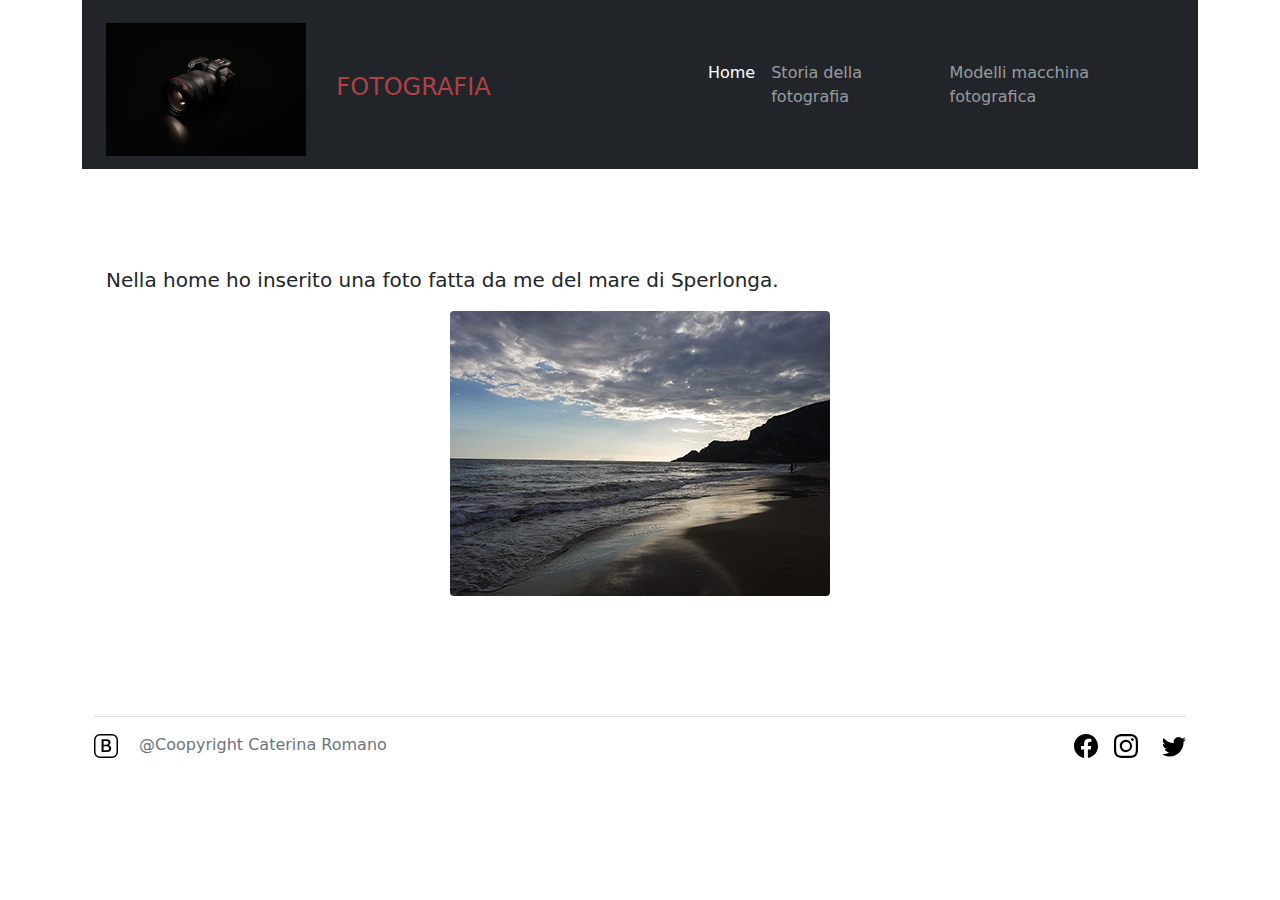
<file: index.html>
<!DOCTYPE HTML>
<html>
<head>
<title>Fotografia</title>
<!-- Required meta tags -->
    <meta charset="utf-8">
    <meta name="viewport" content="width=device-width, initial-scale=1">
<!-- BOOTSTRAP CSS -->
<link rel="stylesheet" href="css/bootstrap.css">
<link rel="stylesheet" href="css/mediaquery.css">
</head>
<body>
<!-- BOOTSTRAP JAVA-->
<link rel="stylesheet" href="js/bootstrap.min.js">
<link rel="stylesheet" href="js/bootstrap.bundle.min.js">
<!-- BOOTSTRAP JQUERY-->
<link rel="stylesheet" href="js/jquery-3.6.0.min.js">

<!-- STILI-->
<style>
span {
	padding-left:1em;
	color: #AF4144;
}

footer {
	margin-bottom: 1.5em;
}
a{
	text-decoration:none;
	margin-top: 2.5em;
}
div#navbarCollapse.collapse.navbar-collapse {
	margin-left: 20%;
}
nav.navbar.navbar-expand-sm.navbar-dark.bg-dark {
	margin-top: -2.5em;
}
</style>

<!-- CONTAINER-->
<div class="container">
  <div class="row">
    <div class="col-md-12">

	<!-- HEADER AND NAV-->

	<nav class="navbar navbar-expand-sm navbar-dark bg-dark ">
	<div class="container-fluid">
	  <a class="navbar-brand" href="#"><img src="img/icona3.jpg" alt="icona" class="img-fluid" width="200" height="200">
      <span class="fs-4">FOTOGRAFIA</span></a>
	 <button class="navbar-toggler" type="button" data-bs-toggle="collapse" data-bs-target="#navbarCollapse" aria-controls="navbarCollapse" aria-expanded="false" aria-label="Toggle navigation">
      <span class="navbar-toggler-icon"></span>
     </button>
	  <div class="navbar-collapse collapse" id="navbarCollapse" aria-expanded="false">
	    <ul class="navbar-nav">
		 <li class="nav-item">
		  <a class="nav-link active" href="index.html">Home</a>
		 </li>
		 <li class="nav-item">
		  <a class="nav-link" href="storiadellafotografia.html">Storia della fotografia</a>
		 </li>
		 <li class="nav-item">
		  <a class="nav-link" href="modellimacchinafotografica.html">Modelli macchina fotografica</a>
		 </li>
	    </ul>
	  </div>
	</div>
	</nav>

	<!--<header class="mb-auto d-flex">
	<div class="col-md-12 px-3 py-2 bg-dark">
	<img src="img/icona3.jpg" alt="icona" class="img-fluid" width="200"; height="200;">
	<span class="fs-4">FOTOGRAFIA</span>
	<nav class="nav nav-masthead justify-content-center float-md-end">
	<a class="nav-link active" aria-current="page"	href="index.html">Home</a>
	<a class="nav-link" href="storiadellafotografia.html">Storia della fotografia</a>
	<a class="nav-link" href="modellimacchinafotografica.html">Modelli macchina fotografia</a>
	</nav>
	</div>
	</header>-->



	<!--<div class="container">
	<div class="col-sm-4 col-md-12">
	<div class="container px-3 py-2 bg-dark text-info">
	<header class="d-flex align-items-center">
	<img src="img/icona3.jpg" alt="icona" class="img-fluid" width="200"; height="200;">
	<span class="fs-4">FOTOGRAFIA</span>
	<div class="col-12 col-md-8">
	<ul class="nav nav-pills justify-content-end">
     <li class="nav-item">
     <a class="nav-link active" aria-current="page" href="index.html">Home</a>
     </li>
     <li class="nav-item">
     <a class="nav-link" href="storiadellafotografia.html">Storia della fotografia</a>
     </li>
     <li class="nav-item">
     <a class="nav-link" href="modellimacchinafotografica.html">Modelli macchina fotografica</a>
     </li>
    </ul>
	</div>
	</header>
	</div>
	</div>
	</div>-->

	<!-- CORPO-->
	<section class="py-5 container">
	<div class="row py-lg-5">
	<div class="col-md-12 mx-auto align-items-center">
	<p class="lead">Nella home ho inserito una foto fatta da me del mare di Sperlonga.</p>
	<img src="img/imghome.jpg" alt="Mare Sperlonga" class="rounded mx-auto d-block img-fluid">
	</section>
	</div>
	</div>

	<!-- FOOTER-->
	<div class="container-fluid">
	<footer class="d-flex flex-wrap justify-content-between align-items-center py-3 my-4 border-top">
	<div class="col-md-4 d-flez align-items-center">
	<img src="img/bootstrap.svg" width="24"; height="24";>
	<span class="text-muted">@Coopyright Caterina Romano</span>
	</div>
	<ul class="nav col-md-4 d-flex justify-content-end">
	  <li class="ms-3"><a class="" href="https://www.facebook.com/login/device-based/regular/login/?login_attempt=1">
	  <img src="img/facebook.svg" width="24"; height="24";></a>
	  </li>
	  <li class="ms-3"><a class="" href="https://www.instagram.con">
	  <img src="img/instagram.svg" width="24"; height=24";></a>
	  </li>
	  <li class="ms-4"><a class="" href="https://www.twitter.com">
	  <img src="img/twitter.svg" width=24"; height="24"></a>
	  </li>
	</ul>
	</footer>
	</div>






</body>
</html>
</file>
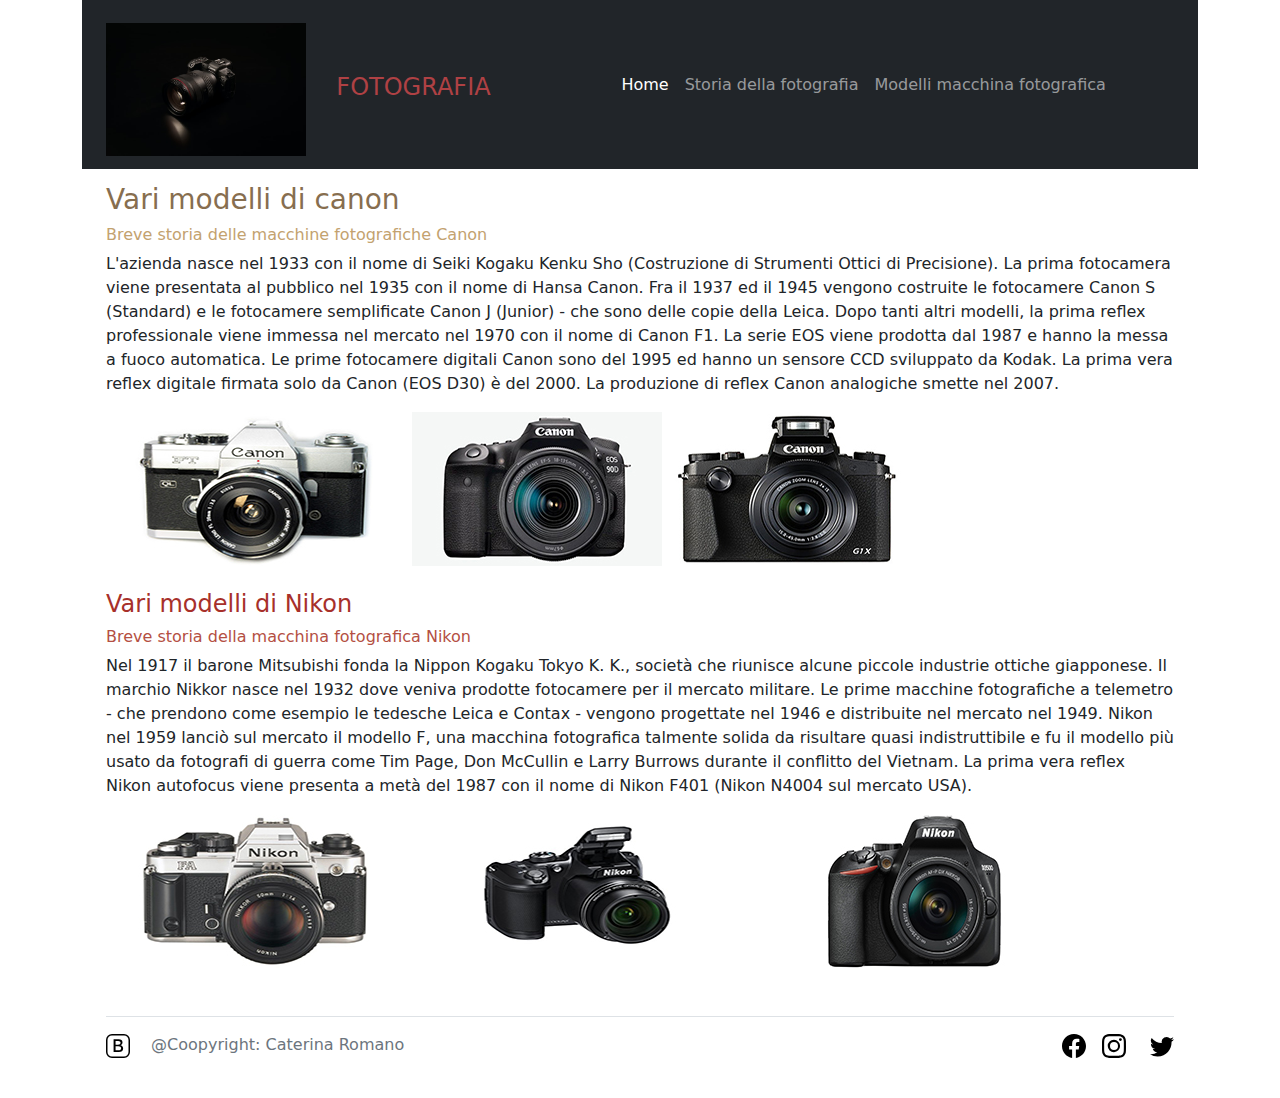
<file: modellimacchinafotografica.html>
<!DOCTYPE HTML>
<html>
<head>
<title>Fotografia</title>
<!-- Required meta tags -->
    <meta charset="utf-8">
    <meta name="viewport" content="width=device-width, initial-scale=1">
<!-- BOOTSTRAP CSS -->
<link rel="stylesheet" href="css/bootstrap.css">
<link rel="stylesheet" href="css/mediaquery.css">
</head>
</body style="color:dark";>
<!-- BOOTSTRAP JAVA-->
<link rel="stylesheet" href="js/bootstrap.min.js">
<!-- BOOTSTRAP JQUERY-->
<link rel="stylesheet" href="js/jquery-3.6.0.min.js">

<!-- STILI -->
<style>
span {
	padding-left:1em;
	color: #AF4144;
}

footer {
	margin-bottom: 1.5em;
}
a{
	text-decoration:none;
	margin-top: 2.5em;
}
div#navbarCollapse.collapse.navbar-collapse {
	margin-left: 10%;
}
nav.navbar.navbar-expand-sm.navbar-dark.bg-dark {
	margin-top: -2.5em;
}
</style>

<!-- CONTAINER-->
<div class="container">
  <div class="row">
    <div class="col-md-12">
	
	<!-- HEADER AND NAV-->
	
	<nav class="navbar navbar-expand-sm navbar-dark bg-dark ">
	<div class="container-fluid">
	  <a class="navbar-brand" href="#"><img src="img/icona3.jpg" alt="icona" class="img-fluid" width="200" height="200">
      <span class="fs-4">FOTOGRAFIA</span></a>
	 <button class="navbar-toggler" type="button" data-bs-toggle="collapse" data-bs-target="#navbarCollapse" aria-controls="navbarCollapse" aria-expanded="false" aria-label="Toggle navigation">
      <span class="navbar-toggler-icon"></span>
     </button>
	  <div class="navbar-collapse collapse" id="navbarCollapse" aria-expanded="false">
	    <ul class="navbar-nav">
		 <li class="nav-item">
		  <a class="nav-link active" href="index.html">Home</a>
		 </li>
		 <li class="nav-item">
		  <a class="nav-link" href="storiadellafotografia.html">Storia della fotografia</a>
		 </li>
		 <li class="nav-item">
		  <a class="nav-link" href="modellimacchinafotografica.html">Modelli macchina fotografica</a>
		 </li>
	    </ul>
	  </div>
	</div>
	</nav>
	
	<!-- CORPO-->
	<div class="container ">
	<div class="row">
	<div class="col-md-12">
	<h3 style="color:#876E4F;margin-top:0.5em;">Vari modelli di canon</h3>
	<h6 style="color:#C3A26F;">Breve storia delle macchine fotografiche Canon</h6>
    <p> L'azienda nasce nel 1933 con il nome di Seiki Kogaku Kenku Sho (Costruzione di Strumenti Ottici di Precisione). La prima fotocamera viene
    presentata al pubblico nel 1935 con il nome di Hansa Canon. Fra il 1937 ed il 1945 vengono costruite le fotocamere Canon S (Standard) e le
    fotocamere semplificate Canon J (Junior) - che sono delle copie della Leica.
    Dopo tanti altri modelli, la prima reflex professionale viene immessa nel mercato nel 1970 con il nome di Canon F1.
    La serie EOS viene prodotta dal 1987 e hanno la messa a fuoco automatica.
    Le prime fotocamere digitali Canon sono del 1995 ed hanno un sensore CCD sviluppato da Kodak. La prima vera reflex digitale firmata solo da
    Canon (EOS D30) è del 2000. La produzione di reflex Canon analogiche smette nel 2007.</p>
	<div class="container">
	<div class="d-flex flex-wrap canon1" style="float:left;padding-right:2em"><!--prima foto-->
    <img src="img/canon-ft.jpg" alt="Prima Canon FT" class="img-fluid">
	</div>
    <!--and prima foto-->
   
    <div class="d-flex flex-wrap canon2" style="float:left;padding-right:0px;"><!--seconda foto-->
    <img src="img/canon-reflex-EOS-90D.jpg" alt="Canon reflex EOS 90D" class="img-fluid">
	</div><!--and seconda foto-->
   
     <div class="d-flex flex-wrap"><!--terza foto-->
     <img src="img/Canon-PowerShot-G1X-M3.jpg" alt="Canon PowerShot G1X M3" class="img-fluid">
	 </div>
	 </div>
	 
	 <br>
	 <h4 style="color:#A7302A;">Vari modelli di Nikon</h4>
     <h6 style="color:#B44F43;">Breve storia della macchina fotografica Nikon</h6>
     <p> Nel 1917 il barone Mitsubishi fonda la Nippon Kogaku Tokyo K. K., società che riunisce alcune piccole industrie
     ottiche giapponese.
     Il marchio Nikkor nasce nel 1932 dove veniva prodotte fotocamere per il mercato militare. Le prime macchine fotografiche a telemetro - che
     prendono come esempio le tedesche Leica e Contax - vengono progettate nel 1946 e distribuite nel mercato nel 1949.
     Nikon nel 1959 lanciò sul mercato il modello F, una macchina fotografica talmente solida da risultare quasi indistruttibile e fu il modello
     più usato da fotografi di guerra come Tim Page, Don McCullin e Larry Burrows durante il conflitto del Vietnam.
     La prima vera reflex Nikon autofocus viene presenta a metà del 1987 con il nome di Nikon F401 (Nikon N4004 sul mercato USA).</p>
    <div class="container">
	<div class="d-flex flex-wrap nikon1" style="float:left;padding-right:5em"><!--prima foto-->
    <img src="img/nikon-fa.jpg" alt="Prima Nikon FA" class="img-fluid" style="margin-bottom:1.5em;"></div>
    <!--and prima foto-->
   
    <div class="d-flex flex-wrap nikon2" style="float:left;padding-right:5em"><!--seconda foto-->
    <img src="img/nikon-coolpix-B500.jpg" alt="Nikon coolpix rossa" class="img-fluid"></div><!--and seconda foto-->
   
    <div class="d-flex flex-wrap nikon3"><!--terza foto-->
    <img src="img/nikon-DSRL-D3500.jpg" alt="Nikon DSRL D3500" class="img-fluid"></div>
	</div>
	
	</div>
	</div>
	</div>
	
	<!-- FOOTER-->
	<div class="container">
	<footer class="d-flex flex-wrap justify-content-between align-items-center py-3 my-4 border-top">
	<div class="col-md-4 d-flez align-items-center">
	<img src="img/bootstrap.svg" width="24"; height="24";>
	<span class="text-muted">@Coopyright: Caterina Romano</span>
	</div>
	<ul class="nav col-md-4 d-flex justify-content-end">
	  <li class="ms-3"><a class="" href="https://www.facebook.com">
	  <img src="img/facebook.svg" width="24"; height="24";></a>
	  </li>
	  <li class="ms-3"><a class="" href="https://www.instagram.con">
	  <img src="img/instagram.svg" width="24"; height=24";></a>
	  </li>
	  <li class="ms-4"><a class="" href="https://www.twitter.com">
	  <img src="img/twitter.svg" width=24"; height="24"></a>
	  </li>
	</ul>
	</footer>
	</div>
 





</body>
</html>
</file>
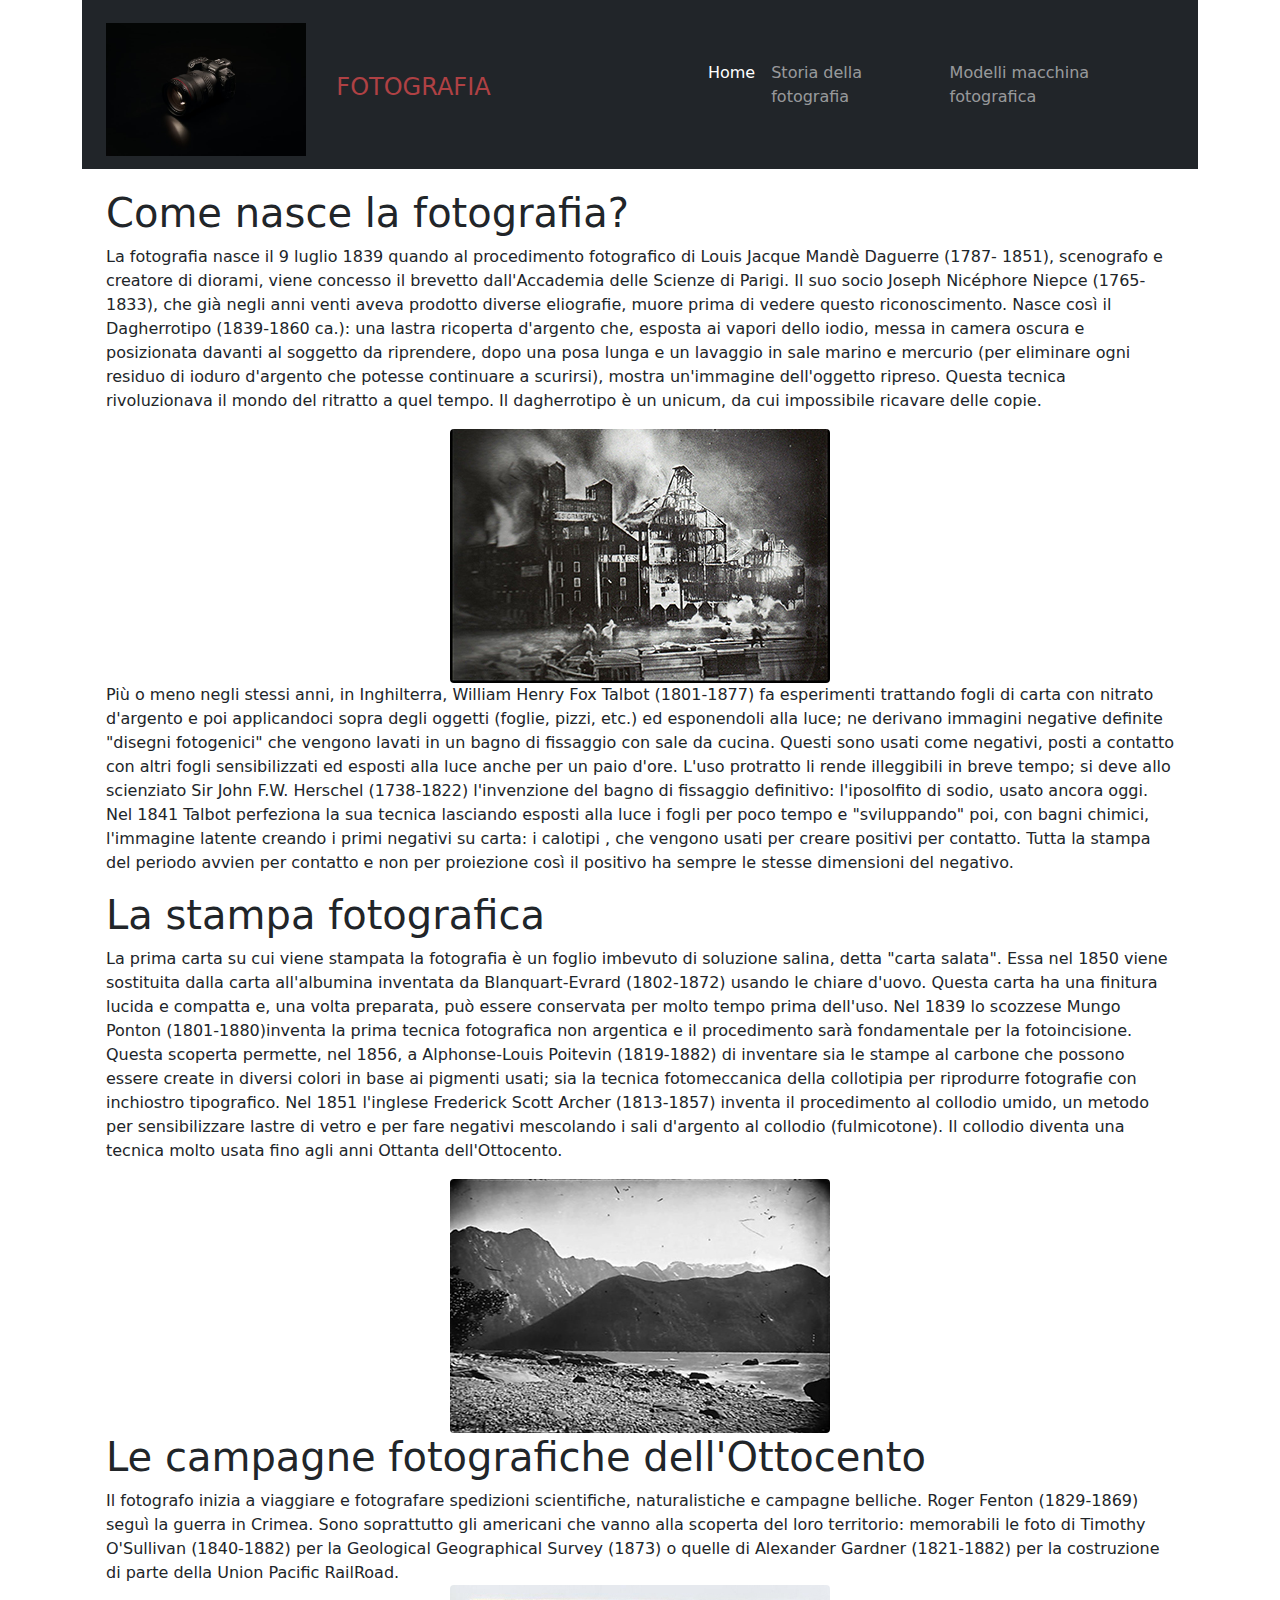
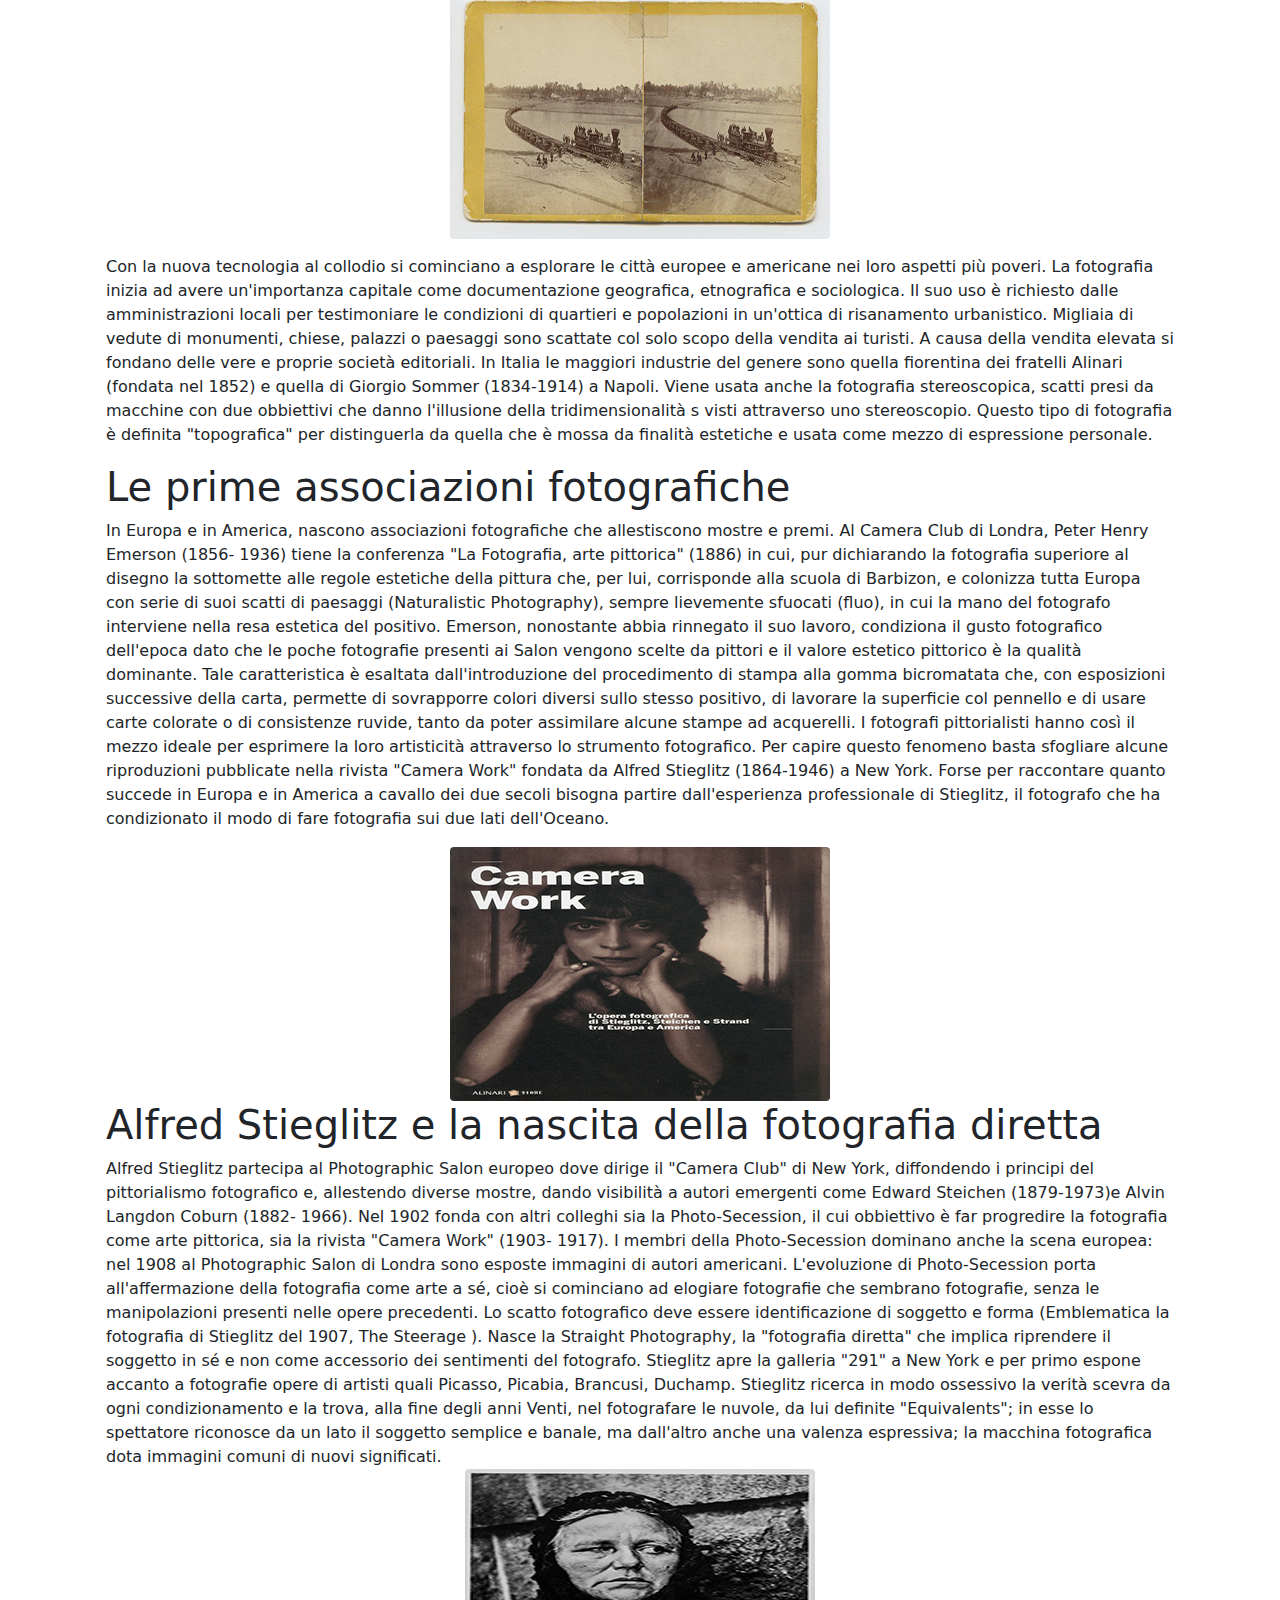
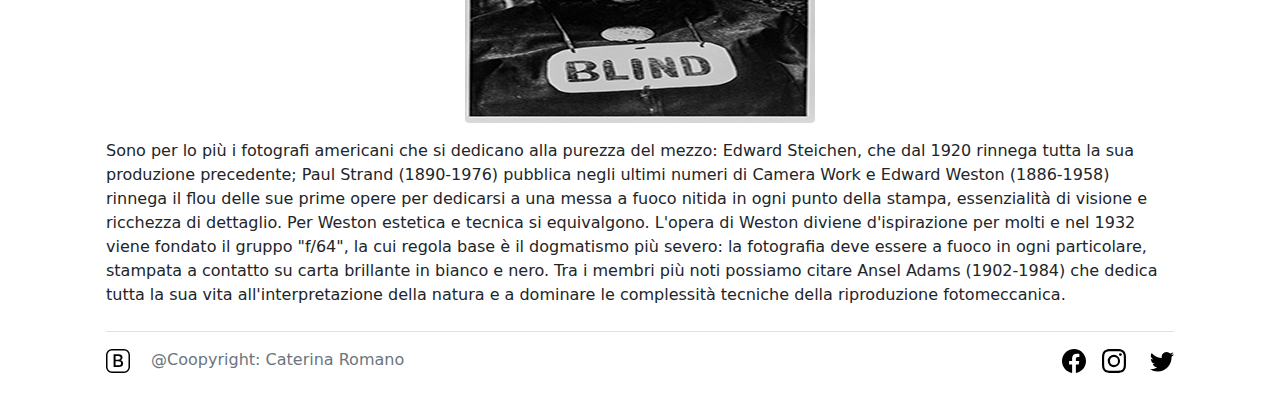
<file: storiadellafotografia.html>
<!DOCTYPE HTML>
<html>
<head>
<title>Fotografia</title>
<!-- Required meta tags -->
    <meta charset="utf-8">
    <meta name="viewport" content="width=device-width, initial-scale=1">
<!-- BOOTSTRAP CSS -->
<link rel="stylesheet" href="css/bootstrap.css">
</head>
</body>
<!-- BOOTSTRAP JAVA-->
<link rel="stylesheet" href="js/bootstrap.min.js">
<!-- BOOTSTRAP JQUERY-->
<link rel="stylesheet" href="js/jquery-3.6.0.min.js">
<!-- STILI-->
<style>
span {
	padding-left:1em;
	color: #AF4144;
}

footer {
	margin-bottom: 1.5em;
}
a{
	text-decoration:none;
	margin-top: 2.5em;
}
div#navbarCollapse.collapse.navbar-collapse {
	margin-left: 20%;
}
nav.navbar.navbar-expand-sm.navbar-dark.bg-dark {
	margin-top: -2.5em;
}
</style>

<!-- CONTAINER-->
<div class="container">
  <div class="row">
    <div class="col-md-12">
	
	<!-- HEADER AND NAV-->
	
	<nav class="navbar navbar-expand-sm navbar-dark bg-dark ">
	<div class="container-fluid">
	  <a class="navbar-brand" href="#"><img src="img/icona3.jpg" alt="icona" class="img-fluid" width="200" height="200">
      <span class="fs-4">FOTOGRAFIA</span></a>
	 <button class="navbar-toggler" type="button" data-bs-toggle="collapse" data-bs-target="#navbarCollapse" aria-controls="navbarCollapse" aria-expanded="false" aria-label="Toggle navigation">
      <span class="navbar-toggler-icon"></span>
     </button>
	  <div class="navbar-collapse collapse" id="navbarCollapse" aria-expanded="false">
	    <ul class="navbar-nav">
		 <li class="nav-item">
		  <a class="nav-link active" href="index.html">Home</a>
		 </li>
		 <li class="nav-item">
		  <a class="nav-link" href="storiadellafotografia.html">Storia della fotografia</a>
		 </li>
		 <li class="nav-item">
		  <a class="nav-link" href="modellimacchinafotografica.html">Modelli macchina fotografica</a>
		 </li>
	    </ul>
	  </div>
	</div>
	</nav>
	
	
	<!-- CORPO-->
	<div class="container">
	<div class="col-md-12">
	<header class="page-header">
	<h2 class="display-6" style="margin-top:0.5em;">Come nasce la fotografia?</h2><!--primo testo-->
	<p> La fotografia nasce il 9 luglio 1839 quando al procedimento fotografico di Louis Jacque Mandè Daguerre (1787- 1851), scenografo e creatore
    di diorami, viene concesso il brevetto dall'Accademia delle Scienze di Parigi. Il suo socio Joseph Nicéphore Niepce (1765-1833), che già negli
    anni venti aveva prodotto diverse eliografie, muore prima di vedere questo riconoscimento. Nasce così il Dagherrotipo (1839-1860 ca.): una
    lastra ricoperta d'argento che, esposta ai vapori dello iodio, messa in camera oscura e posizionata davanti al soggetto da riprendere, dopo una
    posa lunga e un lavaggio in sale marino e mercurio (per eliminare ogni residuo di ioduro d'argento che potesse continuare a scurirsi), mostra
    un'immagine dell'oggetto ripreso. Questa tecnica rivoluzionava il mondo del ritratto a quel tempo. Il dagherrotipo è un unicum, da cui
    impossibile ricavare delle copie.</p>
	<img src="img/img1.jpg" alt="foto di Louis-Jacques-Mandé Daguerre" class="rounded mx-auto d-block img-fluid">
	</header>
	<p> Più o meno negli stessi anni, in Inghilterra, William Henry Fox Talbot (1801-1877) fa esperimenti trattando fogli di carta con nitrato
    d'argento e poi applicandoci sopra degli oggetti  (foglie, pizzi, etc.) ed esponendoli alla luce; ne derivano immagini negative definite 
    "disegni fotogenici" che vengono lavati in un bagno di fissaggio con sale da cucina. Questi sono usati come negativi, posti a contatto con
    altri fogli sensibilizzati ed esposti alla luce anche per un paio d'ore. L'uso protratto li rende illeggibili in breve tempo; si deve allo
    scienziato Sir John F.W. Herschel (1738-1822) l'invenzione del bagno di fissaggio definitivo: l'iposolfito di sodio, usato ancora oggi. Nel
    1841 Talbot perfeziona la sua tecnica lasciando esposti alla luce i fogli per poco tempo e "sviluppando" poi, con bagni chimici, l'immagine
    latente creando i primi negativi su carta: i calotipi , che vengono usati per creare positivi per contatto. Tutta la stampa del periodo avvien
    per contatto e non per proiezione così il positivo ha sempre le stesse dimensioni del negativo. </p>
	
	<h2 class="display-6">La stampa fotografica</h2><!--secondo testo-->
    <p> La prima carta su cui viene stampata la fotografia è un foglio imbevuto di soluzione salina, detta "carta salata". Essa nel 1850 viene 
    sostituita  dalla carta all'albumina inventata da Blanquart-Evrard (1802-1872) usando le chiare d'uovo. Questa carta ha una finitura lucida e 
    compatta e, una volta preparata, può essere conservata per molto tempo prima dell'uso. Nel 1839 lo scozzese Mungo Ponton (1801-1880)inventa la 
    prima tecnica fotografica non argentica e il procedimento sarà fondamentale per la fotoincisione. Questa scoperta permette, nel 1856, a 
    Alphonse-Louis Poitevin (1819-1882) di inventare sia le stampe al carbone che possono essere create in diversi colori in base ai pigmenti 
    usati; sia la tecnica fotomeccanica della collotipia per riprodurre fotografie con inchiostro tipografico.
    Nel 1851 l'inglese Frederick Scott Archer (1813-1857) inventa il procedimento al collodio umido, un metodo per sensibilizzare lastre di vetro e
    per fare negativi  mescolando i sali d'argento al collodio (fulmicotone). Il collodio diventa una tecnica molto usata fino agli anni Ottanta 
    dell'Ottocento.</p>
    <img src="img/img2.jpg" class="rounded mx-auto d-block img-fluid" alt="Immagine realizzata con il procedimento del collodio umido inventato da Frederick Scott Archer nel 1851.">
	
	<h2 class="display-6">Le campagne fotografiche dell'Ottocento</h2><!--terzo testo-->
    <p> Il fotografo inizia a viaggiare e fotografare spedizioni scientifiche, naturalistiche e campagne belliche. Roger Fenton (1829-1869) seguì 
    la guerra in Crimea. Sono soprattutto gli americani che vanno alla scoperta del loro territorio: memorabili le foto di Timothy O'Sullivan 
    (1840-1882) per la Geological  Geographical Survey  (1873)  o quelle di Alexander Gardner (1821-1882) per la costruzione di parte della Union 
    Pacific RailRoad.
    <img src="img/img3.jpg" class="rounded mx-auto d-block img-fluid" alt="Alexander Gardner, Leavenworth, Il Ponte Lawrence & Galveston R.R. sul fiume Kansas, 1867. Immagine realizzata per la campagna Across the Continent on the Union Pacific Railway, Eastern Division">
    <p> Con la nuova tecnologia al collodio si cominciano a esplorare le città europee e americane nei loro aspetti più poveri. La fotografia 
    inizia ad avere un'importanza capitale come documentazione geografica, etnografica e sociologica. Il suo uso è richiesto dalle amministrazioni 
    locali per  testimoniare le condizioni di quartieri e popolazioni in un'ottica di risanamento urbanistico.
    Migliaia di vedute di monumenti, chiese, palazzi o paesaggi sono scattate col solo scopo della vendita ai turisti. A causa della vendita 
    elevata si fondano delle vere e proprie società editoriali. In Italia le maggiori industrie del genere sono quella fiorentina dei fratelli 
    Alinari (fondata nel 1852) e quella di Giorgio Sommer (1834-1914) a Napoli.
    Viene usata anche la fotografia stereoscopica, scatti presi da macchine con due obbiettivi che danno l'illusione della tridimensionalità s
    visti attraverso uno stereoscopio. Questo tipo di fotografia è definita "topografica" per distinguerla da quella che è mossa da finalità 
    estetiche e usata come mezzo di espressione personale.</p>
	
	<h2 class="display-6">Le prime associazioni fotografiche</h2><!--quinto testo-->
    <p>In Europa e in America, nascono associazioni fotografiche che allestiscono mostre e premi. Al Camera Club di Londra, Peter Henry Emerson 
    (1856- 1936) tiene la conferenza "La Fotografia, arte pittorica" (1886) in cui, pur dichiarando la fotografia superiore al disegno la 
    sottomette alle regole estetiche della pittura che, per lui, corrisponde alla scuola di Barbizon, e colonizza tutta Europa con serie di suoi 
    scatti di paesaggi (Naturalistic Photography), sempre lievemente sfuocati (fluo), in cui la mano del fotografo interviene nella resa estetica 
    del positivo. Emerson, nonostante abbia rinnegato il suo lavoro, condiziona il gusto fotografico dell'epoca dato che le poche fotografie 
    presenti ai Salon vengono scelte da pittori e il valore estetico pittorico è la qualità dominante. Tale caratteristica è esaltata 
    dall'introduzione del procedimento di stampa alla gomma bicromatata che, con esposizioni successive della carta, permette di sovrapporre colori
    diversi sullo stesso positivo, di lavorare la superficie col pennello e di usare carte colorate o di consistenze ruvide, tanto da poter 
    assimilare alcune stampe ad acquerelli. I fotografi pittorialisti hanno così il mezzo ideale per esprimere la loro artisticità attraverso lo 
    strumento fotografico.
    Per capire questo fenomeno basta sfogliare alcune riproduzioni pubblicate nella rivista "Camera Work" fondata da Alfred Stieglitz (1864-1946) 
    a New York. Forse per raccontare quanto succede in Europa e in America a cavallo dei due secoli bisogna partire dall'esperienza professionale
    di Stieglitz, il fotografo che ha condizionato il modo di fare fotografia sui due lati dell'Oceano.</p>
    <img src="img/img4.jpg" class="rounded mx-auto d-block img-fluid" alt="Il primo numero di Camera Work fondata da Alfred Stieglitz nel 1903">
	
    <h2 class="display-6">Alfred Stieglitz e la nascita della fotografia diretta</h2><!--sesto testo-->
    <p> Alfred Stieglitz partecipa al Photographic Salon europeo dove dirige il "Camera Club" di New York, diffondendo i principi del pittorialismo
    fotografico e, allestendo diverse mostre, dando visibilità a autori emergenti come Edward Steichen (1879-1973)e Alvin Langdon Coburn (1882- 
    1966). Nel 1902 fonda con altri colleghi sia la Photo-Secession, il cui obbiettivo è far progredire la fotografia come arte pittorica, sia la 
    rivista "Camera Work" (1903- 1917).
    I membri della Photo-Secession dominano anche la scena europea: nel 1908 al Photographic Salon di Londra sono esposte immagini di autori 
    americani.
    L'evoluzione di Photo-Secession porta all'affermazione della fotografia come arte a sé, cioè si cominciano ad elogiare fotografie che sembrano 
    fotografie, senza le manipolazioni presenti nelle opere precedenti. Lo scatto fotografico deve essere identificazione di soggetto e forma 
    (Emblematica la fotografia di Stieglitz del 1907, The Steerage ).
    Nasce la Straight Photography, la "fotografia diretta" che implica riprendere il soggetto in sé e non come accessorio dei sentimenti del 
    fotografo. Stieglitz apre la galleria "291" a New York e per primo espone accanto a fotografie opere di artisti quali Picasso, Picabia, 
    Brancusi, Duchamp. Stieglitz ricerca in modo ossessivo la verità scevra da ogni condizionamento e la trova, alla fine degli anni Venti, nel 
    fotografare le nuvole, da lui definite "Equivalents"; in esse lo spettatore riconosce da un lato il soggetto semplice e banale, ma dall'altro 
    anche una valenza espressiva; la macchina fotografica dota immagini comuni di nuovi significati.
    <img src="img/img5.jpg" class="rounded mx-auto d-block img-fluid" alt="Foto di Paul Strand - Blind Woman, 1936">
    <p>Sono per lo più i fotografi americani che si dedicano alla purezza del mezzo: Edward Steichen, che dal 1920 rinnega tutta la sua produzione 
    precedente; Paul Strand (1890-1976) pubblica negli ultimi numeri di Camera Work e Edward Weston (1886-1958) rinnega il flou delle sue prime 
    opere per dedicarsi a una messa a fuoco nitida in ogni punto della stampa, essenzialità di visione e ricchezza di dettaglio. Per Weston  
    estetica e tecnica si equivalgono.
    L'opera di Weston diviene d'ispirazione per molti e nel 1932 viene fondato il gruppo "f/64", la cui regola base è il dogmatismo più severo: la 
    fotografia deve essere a fuoco in ogni particolare, stampata a contatto su carta brillante in bianco e nero.
    Tra i membri più noti possiamo citare Ansel Adams (1902-1984) che dedica tutta la sua vita all'interpretazione della natura e a dominare le 
    complessità tecniche della riproduzione fotomeccanica.</p>
	</div>
	</div>
	
	<!-- FOOTER-->
	<div class="container">
	<footer class="d-flex flex-wrap justify-content-between align-items-center py-3 my-4 border-top">
	<div class="col-md-4 d-flez align-items-center">
	<img src="img/bootstrap.svg" width="24"; height="24";>
	<span class="text-muted">@Coopyright: Caterina Romano</span>
	</div>
	<ul class="nav col-md-4 d-flex justify-content-end">
	  <li class="ms-3"><a class="" href="https://www.facebook.com">
	  <img src="img/facebook.svg" width="24"; height="24";></a>
	  </li>
	  <li class="ms-3"><a class="" href="https://www.instagram.con">
	  <img src="img/instagram.svg" width="24"; height=24";></a>
	  </li>
	  <li class="ms-4"><a class="" href="https://www.twitter.com">
	  <img src="img/twitter.svg" width=24"; height="24"></a>
	  </li>
	</ul>
	</footer>
	</div>
 





</body>
</html>
</file>
<file: css/mediaquery.css>
/* Device = Desktops */
@media (min-width: 1281px) {
    
}


/* Device = Tablets, Ipads (portrait) */
@media (min-width: 768px) and (max-width: 1024px) {
  h4 {
	 padding-top: 5%;
  }
  h6 {
	  margin-bottom: 2em;
  }
  img.img-fluid {
	  max-width: 20em;
  }

  
}

/* Device = Tablets, Ipads (landscape) */
@media (min-width: 768px) and (max-width: 1024px) and (orientation: landscape) {

  
}

/* Device = Low Resolution Tablets, Mobiles (Landscape) */

@media (min-width: 481px) and (max-width: 767px) {
  img.img-fluid {
	  max-width: 20em;
  }
  .row {
	  --bs-gutter-x: 0em;
  }
  .navbar-toggler {
	  margin-top: 2em;
  }
   h4 {
	 padding-top: 10em;
  }
  h6 {
	  margin-bottom: 2em;
  }
}

/* Device = Most of the Smartphones Mobiles (Portrait) */

@media (min-width: 320px) and (max-width: 480px) {
 div.d-flex.flex-wrap {
	 width: 30%;
	 height: 3em;
 }
  div.d-flex.flex-wrap.canon1 {
	 width: 40%;
	 height: 3em;
 }
  img.img-fluid {
  width: 5em;
  max-width: 100%;
  display: inline-block;
  }
  span.fs-4 {
	  margin-left: -0.8em;
  }
  .row {
	  --bs-gutter-x: 0em;
  }
  .navbar-toggler-icon {
	  display: initial;
  }
  div.d-flex.flex-wrap.nikon1 {
	 width: 45%;
	 margin-right: -15%;
 }
 div.d-flex.flex-wrap.nikon2 {
	 width: 60%;
 }
 div.d-flex.flex-wrap.nikon3 {
	 width: 40%;
	 height: 3em;
 }
ul.nav.col-md-4.d-flex.justify-content-end {
	padding-top: 1em;
}
}
</file>
